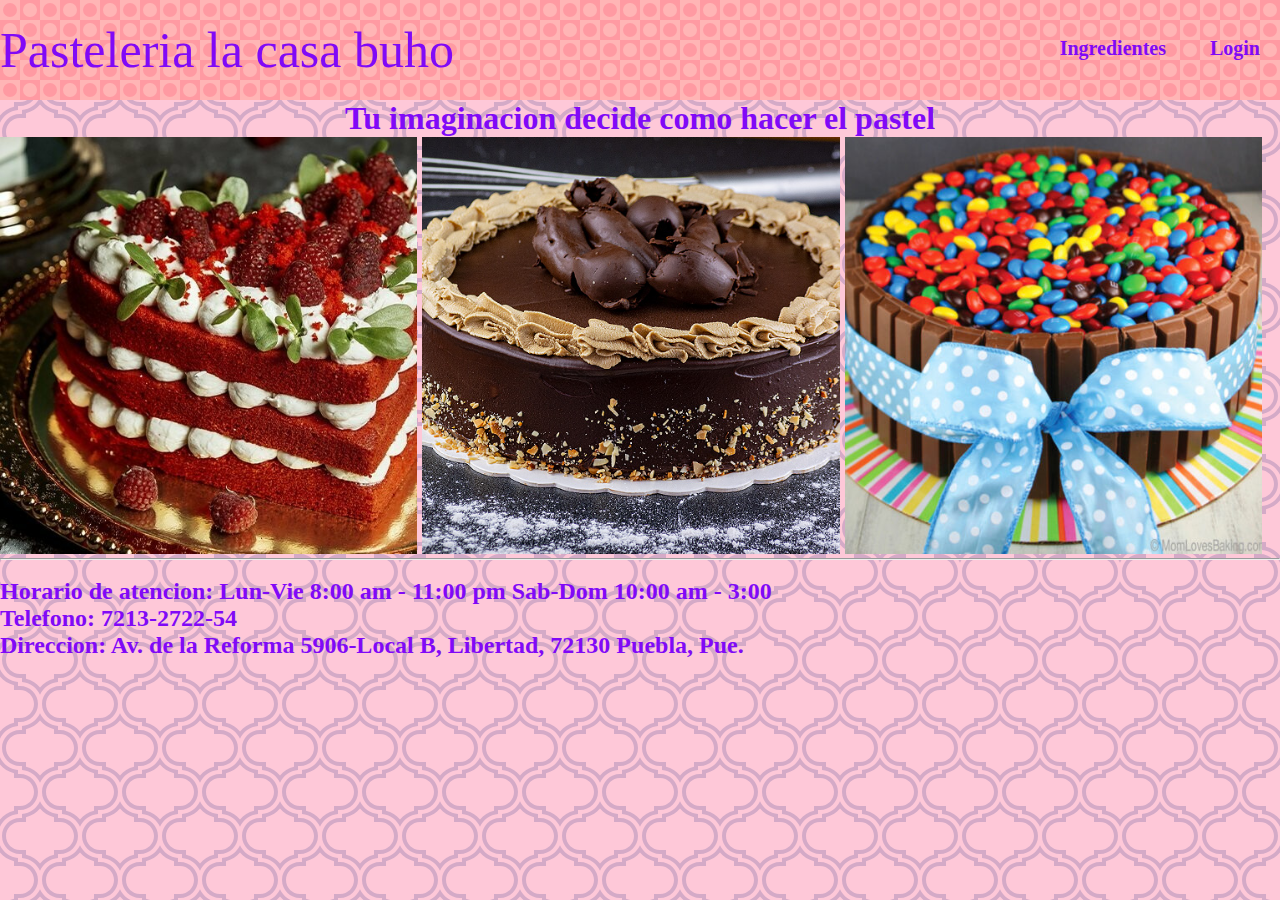
<file: Pasteleria/index.html>
<!DOCTYPE html>
<html lang="en">
<head>
    <meta charset="UTF-8">
    <meta http-equiv="X-UA-Compatible" content="IE=edge">
    <meta name="viewport" content="width=device-width, initial-scale=1.0">
    <title>Pasteleria</title>
    <link rel="shortcut icon" href="img/Logo.jpg" type="image/x-icon">
    <link rel="stylesheet" href="css/estilos.css">
    <link rel="stylesheet" href="java/jav.js">
</head>
<header>
    <div class="logo">Pasteleria la casa buho</div>
    <nav>
        <a href="infopastel.html">Ingredientes</a>
        <a href="Pastelero.html">Login</a>
    </nav>
</header>

<body>
    <H1>Tu imaginacion decide como hacer el pastel</H1>
    <div class="fila">
        <div class="columna">
            <img src="img/pastel1.jpg">
        </div>
        <div class="columna">
            <img src="img/pastel2.jpg">
        </div>
        <div class="columna">
            <img src="img/pastel3.jpg">
        </div>
    </div>
    
    <hr><br>
    <H2>Horario de atencion: Lun-Vie 8:00 am - 11:00 pm Sab-Dom 10:00 am - 3:00</H2>
    <H2>Telefono: 7213-2722-54</H2>
    <H2>Direccion: Av. de la Reforma 5906-Local B, Libertad, 72130 Puebla, Pue. </H2>

</body>
</html>
</file>
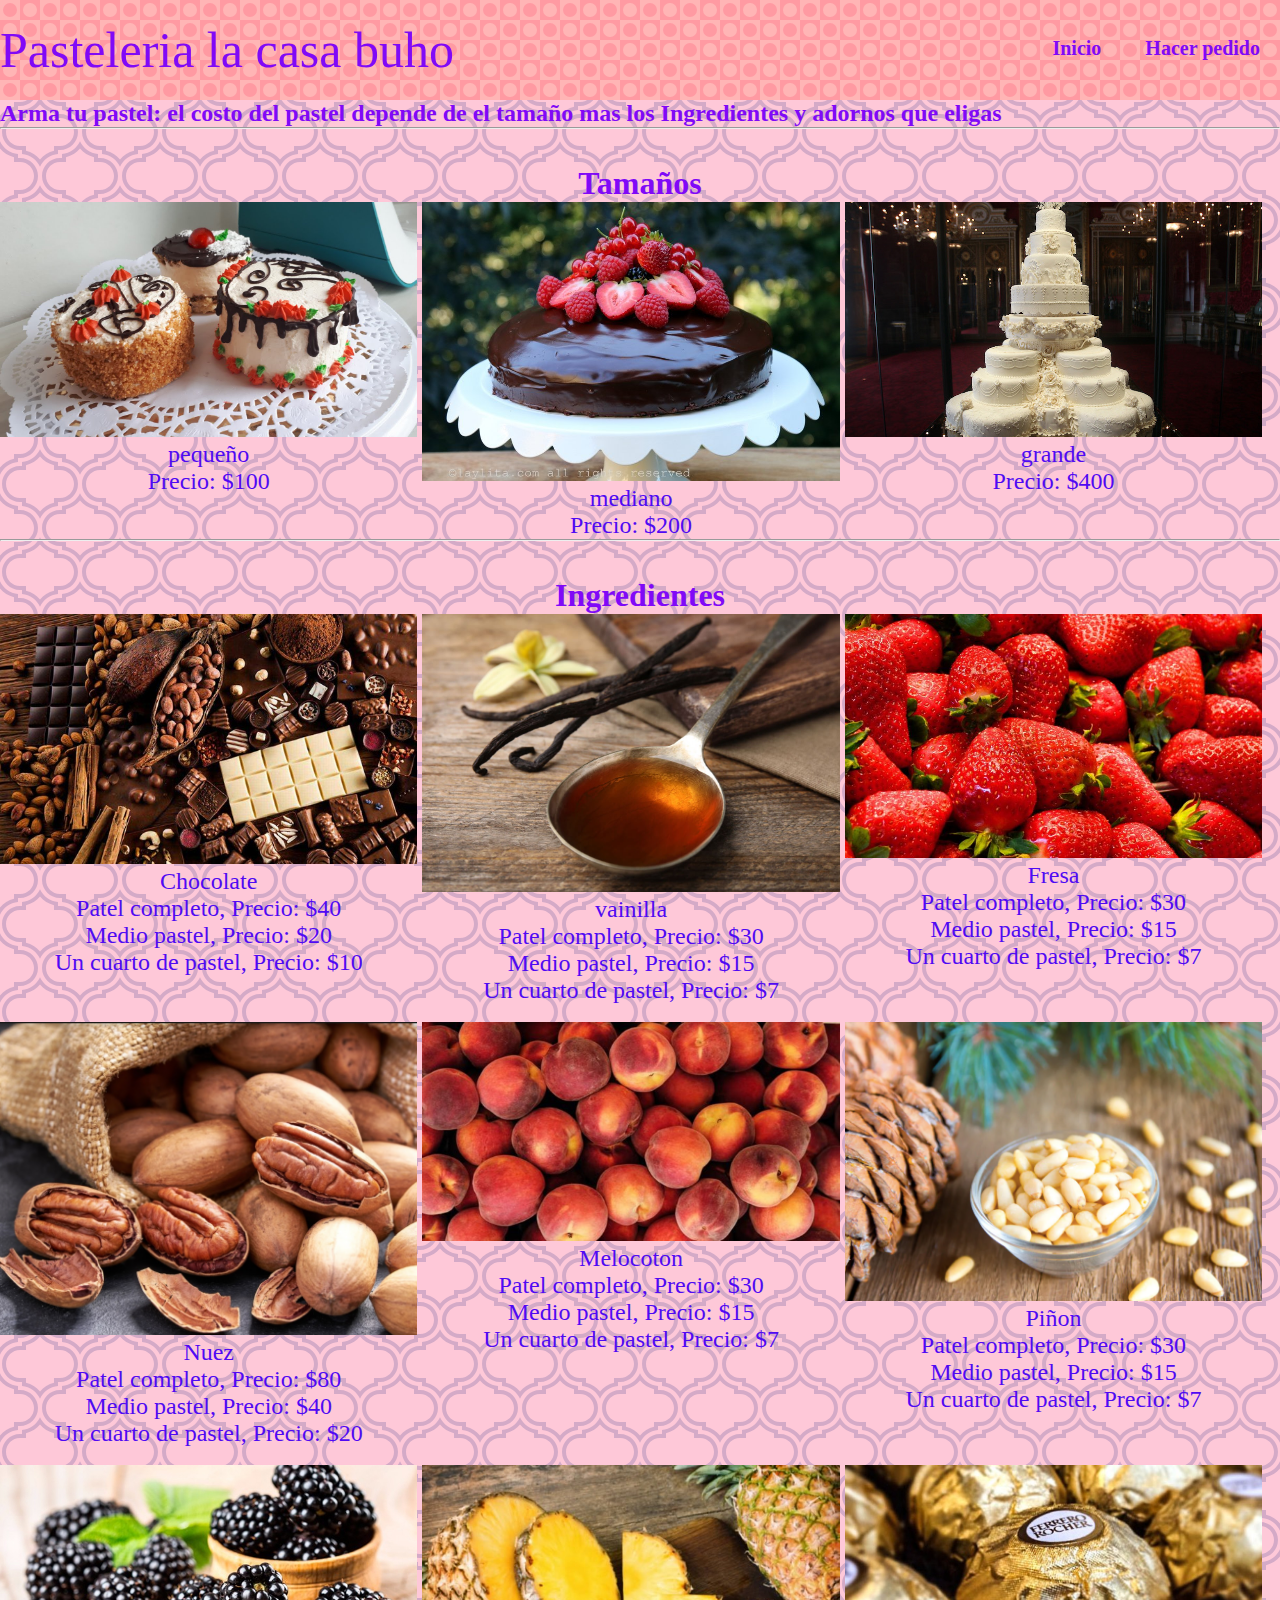
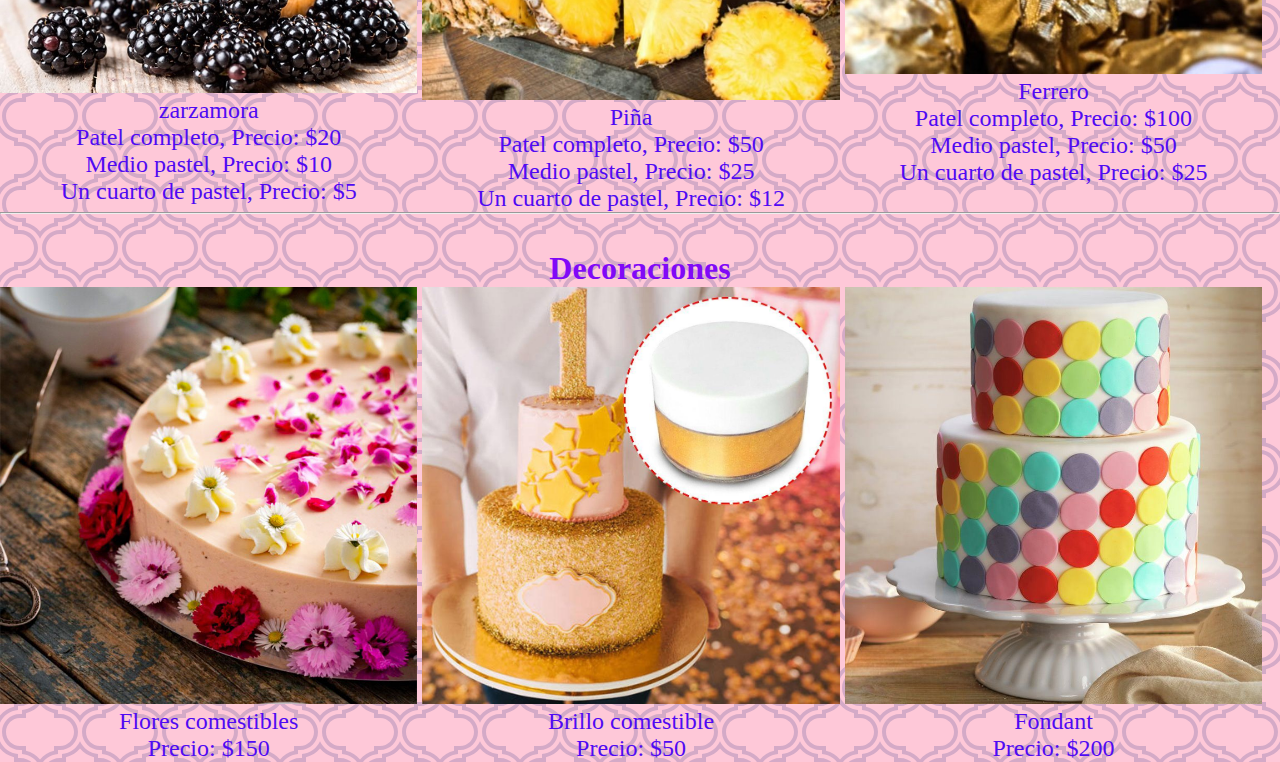
<file: Pasteleria/infopastel.html>
<!DOCTYPE html>
<html lang="en">
<head>
    <meta charset="UTF-8">
    <meta http-equiv="X-UA-Compatible" content="IE=edge">
    <meta name="viewport" content="width=device-width, initial-scale=1.0">
    <title>Pasteleria Ingredientes</title>
    <link rel="stylesheet" href="css/estilos.css">
</head>
<header>
    <div class="logo">Pasteleria la casa buho</div>
    <nav>
        <a href="index.html">Inicio</a>
        <a href="pedido.html">Hacer pedido</a>
    </nav>
</header>

<body>
    <h2>Arma tu pastel: el costo del pastel depende de el tamaño mas los Ingredientes y adornos que eligas</h2>

    <hr><br><br>

    <H1>Tamaños</H1>
    <div class="fila">
        <div class="columna">
            <img src="img/pequeno.jpg">
            <p>pequeño</p>
            <p>Precio: $100</p>
        </div>
        <div class="columna">
            <img src="img/mediano.jpg">
            <p>mediano</p>
            <p>Precio: $200</p>
        </div>
        <div class="columna">
            <img src="img/grande.jpg">
            <p>grande</p>
            <p>Precio: $400</p>
        </div>
    </div>

    <hr><br><br>

    <H1>Ingredientes</H1>
    <div class="fila">
        <div class="columna">
            <img src="img/chocolate.jpg">
            <p>Chocolate</p>
            <p>Patel completo, Precio: $40</p>
            <p>Medio pastel, Precio: $20</p>
            <p>Un cuarto de pastel, Precio: $10</p>
        </div>
        <div class="columna">
            <img src="img/vainilla.jpg">
            <p>vainilla</p>
            <p>Patel completo, Precio: $30</p>
            <p>Medio pastel, Precio: $15</p>
            <p>Un cuarto de pastel, Precio: $7</p>
        </div>
        <div class="columna">
            <img src="img/fresa.jpg">
            <p>Fresa</p>
            <p>Patel completo, Precio: $30</p>
            <p>Medio pastel, Precio: $15</p>
            <p>Un cuarto de pastel, Precio: $7</p>
        </div>
    </div>
    <br>
    <div class="fila">
        <div class="columna">
            <img src="img/nuez.png">
            <p>Nuez</p>
            <p>Patel completo, Precio: $80</p>
            <p>Medio pastel, Precio: $40</p>
            <p>Un cuarto de pastel, Precio: $20</p>
        </div>
        <div class="columna">
            <img src="img/melocoton.jpg">
            <p>Melocoton</p>
            <p>Patel completo, Precio: $30</p>
            <p>Medio pastel, Precio: $15</p>
            <p>Un cuarto de pastel, Precio: $7</p>
        </div>
        <div class="columna">
            <img src="img/pinion.png">
            <p>Piñon</p>
            <p>Patel completo, Precio: $30</p>
            <p>Medio pastel, Precio: $15</p>
            <p>Un cuarto de pastel, Precio: $7</p>
        </div>
    </div>
    <br>
    <div class="fila">
        <div class="columna">
            <img src="img/zarzamora.jpg">
            <p>zarzamora</p>
            <p>Patel completo, Precio: $20</p>
            <p>Medio pastel, Precio: $10</p>
            <p>Un cuarto de pastel, Precio: $5</p>
        </div>
        <div class="columna">
            <img src="img/pina.jpg">
            <p>Piña</p>
            <p>Patel completo, Precio: $50</p>
            <p>Medio pastel, Precio: $25</p>
            <p>Un cuarto de pastel, Precio: $12</p>
        </div>
        <div class="columna">
            <img src="img/ferrero.jpg">
            <p>Ferrero</p>
            <p>Patel completo, Precio: $100</p>
            <p>Medio pastel, Precio: $50</p>
            <p>Un cuarto de pastel, Precio: $25</p>
        </div>
    </div>

    <hr><br><br>

    <H1>Decoraciones</H1>
    <div class="fila">
        <div class="columna">
            <img src="img/flores.jpg">
            <p>Flores comestibles</p>
            <p>Precio: $150</p>
        </div>
        <div class="columna">
            <img src="img/brillo.jpg">
            <p>Brillo comestible</p>
            <p>Precio: $50</p>
        </div>
        <div class="columna">
            <img src="img/font.jpg">
            <p>Fondant</p>
            <p>Precio: $200</p>
        </div>
    </div>

</body>
</html>
</file>
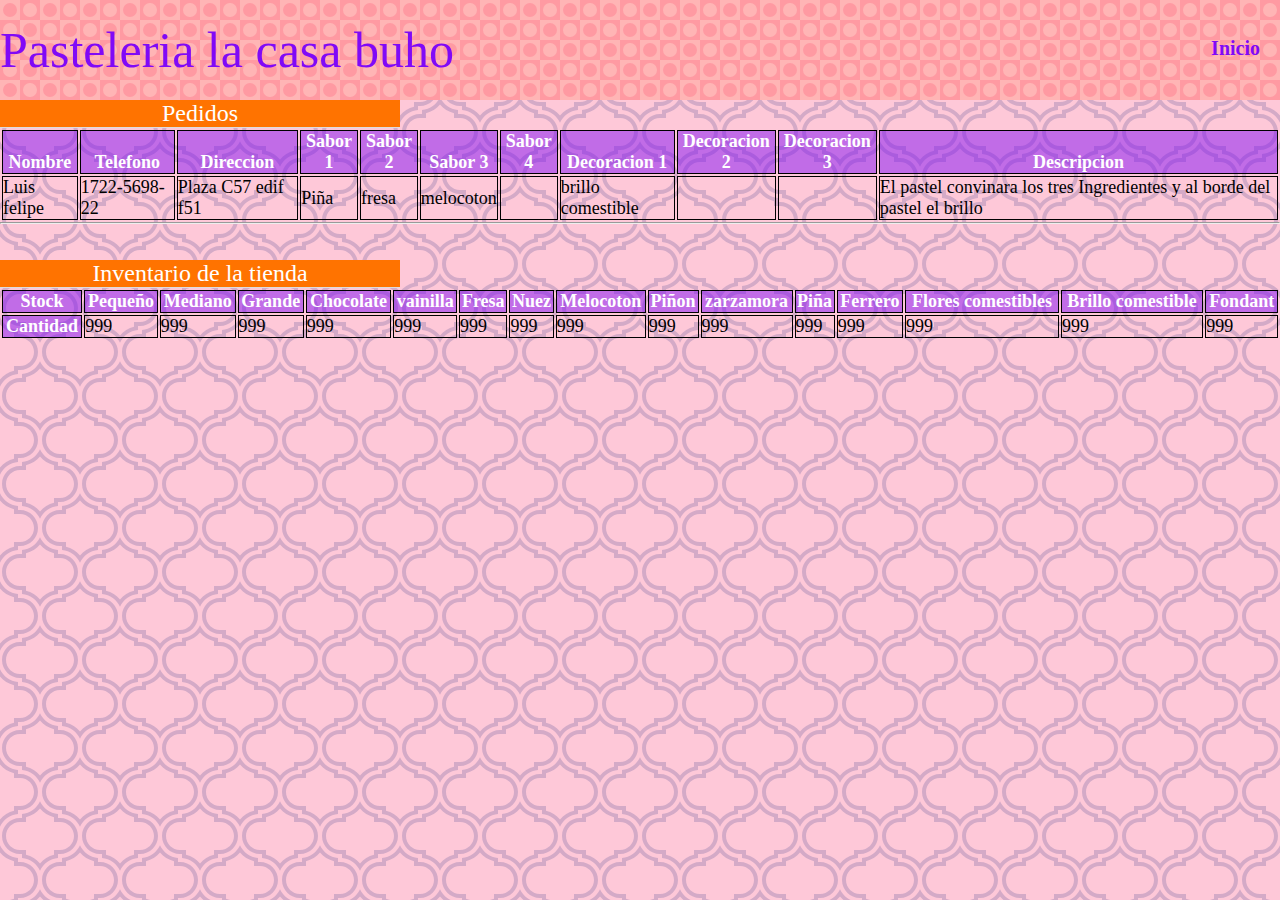
<file: Pasteleria/Pastelero.html>
<!DOCTYPE html>
<html lang="en">
<head>
    <meta charset="UTF-8">
    <meta http-equiv="X-UA-Compatible" content="IE=edge">
    <meta name="viewport" content="width=device-width, initial-scale=1.0">
    <title>Pasteleria Ingredientes</title>
    <link rel="stylesheet" href="css/estilos.css">
</head>
<header>
    <div class="logo">Pasteleria la casa buho</div>
    <nav>
        <a href="index.html">Inicio</a>
    </nav>
</header>

<body>
    <table>
        <caption>Pedidos</caption>
        <tr>
          <th>Nombre</th>
          <th>Telefono</th>
          <th>Direccion</th>
          <th>Sabor 1</th>
          <th>Sabor 2</th>
          <th>Sabor 3</th>
          <th>Sabor 4</th>
          <th>Decoracion 1</th>
          <th>Decoracion 2</th>
          <th>Decoracion 3</th>
          <th>Descripcion</th>
        </tr>
        <tr>
          <td>Luis felipe</td>
          <td>1722-5698-22</td>
          <td>Plaza C57 edif f51</td>
          <td>Piña</td>
          <td>fresa</td>
          <td>melocoton</td>
          <td></td>
          <td>brillo comestible</td>
          <td></td>
          <td></td>
          <td>El pastel convinara los tres Ingredientes y al borde del pastel el brillo </td>
        </tr>
      </table>
    
    <hr><br><br>

    <table>
        <caption>Inventario de la tienda</caption>
        <tr>
          <th scope="col">Stock</th>
          <th>Pequeño</th>
          <th>Mediano</th>
          <th>Grande</th>
          <th>Chocolate</th>
          <th>vainilla</th>
          <th>Fresa</th>
          <th>Nuez</th>
          <th>Melocoton</th>
          <th>Piñon</th>
          <th>zarzamora</th>
          <th>Piña</th>
          <th>Ferrero</th>
          <th>Flores comestibles</th>
          <th>Brillo comestible</th>
          <th>Fondant</th>
        </tr>
        <tr>
          <th>Cantidad </th>
          <td>999</td>
          <td>999</td>
          <td>999</td>
          <td>999</td>
          <td>999</td>
          <td>999</td>
          <td>999</td>
          <td>999</td>
          <td>999</td>
          <td>999</td>
          <td>999</td>
          <td>999</td>
          <td>999</td>
          <td>999</td>
          <td>999</td>
        </tr>
      </table>
</body>
</html>
</file>
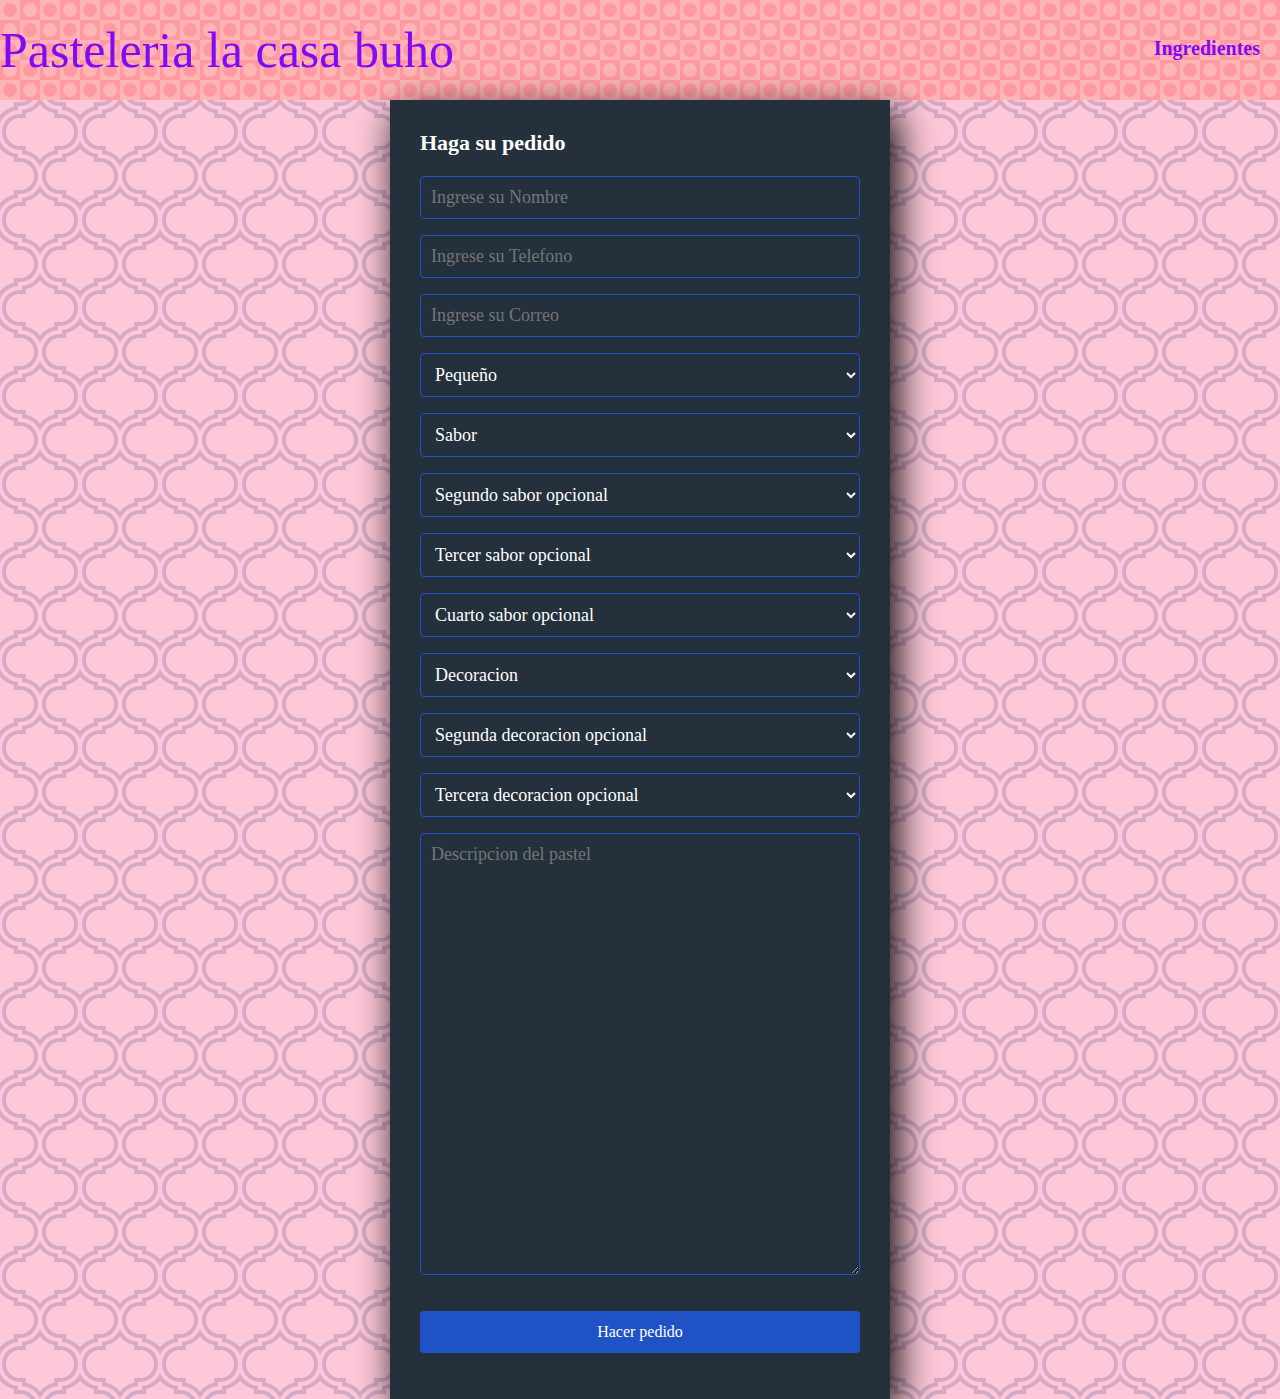
<file: Pasteleria/pedido.html>
<!DOCTYPE html>
<html lang="en">
<head>
    <meta charset="UTF-8">
    <meta http-equiv="X-UA-Compatible" content="IE=edge">
    <meta name="viewport" content="width=device-width, initial-scale=1.0">
    <title>Pasteleria pedido</title>
  <link rel="stylesheet" href="css/estilos.css">
</head>
<header>
  <div class="logo">Pasteleria la casa buho</div>
  <nav>
      <a href="infopastel.html">Ingredientes</a>
  </nav>
</header>
<body>
  <form class="form" action="">
    <h4>Haga su pedido</h4>
    <input type="text" name="nombres"  placeholder="Ingrese su Nombre">
    <input type="text" name="telefono" placeholder="Ingrese su Telefono">
    <input type="email" name="correo" placeholder="Ingrese su Correo">
    <select name="tamanio" id="tamnio">
        <option value="peque">Pequeño</option>
        <option value="med">Mediano</option>
        <option value="gran">Grande</option>
    </select>
    <select name="sabor1" id="sabor1">
        <option value="">Sabor</option>
        <option value="chocolate">Chocolate</option>
        <option value="vainilla">Vainilla</option>
        <option value="fresa">Fresa</option>
        <option value="nuez">Nuez</option>
        <option value="melocoton">Melocoton</option>
        <option value="pinion">Piñon</option>
        <option value="zarzamora">Zarzamora</option>
        <option value="pina">Piña</option>
        <option value="ferrero">Ferrero</option>
    </select>
    <select name="sabor2" id="sabor2">
        <option value="">Segundo sabor opcional</option>
        <option value="chocolate">Chocolate</option>
        <option value="vainilla">Vainilla</option>
        <option value="fresa">Fresa</option>
        <option value="nuez">Nuez</option>
        <option value="melocoton">Melocoton</option>
        <option value="pinion">Piñon</option>
        <option value="zarzamora">Zarzamora</option>
        <option value="pina">Piña</option>
        <option value="ferrero">Ferrero</option>
    </select>
    <select name="sabor3" id="sabor3">
        <option value="">Tercer sabor opcional</option>
        <option value="chocolate">Chocolate</option>
        <option value="vainilla">Vainilla</option>
        <option value="fresa">Fresa</option>
        <option value="nuez">Nuez</option>
        <option value="melocoton">Melocoton</option>
        <option value="pinion">Piñon</option>
        <option value="zarzamora">Zarzamora</option>
        <option value="pina">Piña</option>
        <option value="ferrero">Ferrero</option>
    </select>
    <select name="sabor4" id="sabor4">
        <option value="">Cuarto sabor opcional</option>
        <option value="chocolate">Chocolate</option>
        <option value="vainilla">Vainilla</option>
        <option value="fresa">Fresa</option>
        <option value="nuez">Nuez</option>
        <option value="melocoton">Melocoton</option>
        <option value="pinion">Piñon</option>
        <option value="zarzamora">Zarzamora</option>
        <option value="pina">Piña</option>
        <option value="ferrero">Ferrero</option>
    </select>
    <select name="decoracion" id="decoracion1">
        <option value="">Decoracion</option>
        <option value="flor">Chocolate</option>
        <option value="brillo">Vainilla</option>
        <option value="font">Fondant</option>
    </select>
    <select name="decoracion2" id="decoracion2">
        <option value="">Segunda decoracion opcional</option>
        <option value="flor">Chocolate</option>
        <option value="brillo">Vainilla</option>
        <option value="font">Fondant</option>
    </select>
    <select name="decoracion3" id="decoracion3">
        <option value="">Tercera decoracion opcional</option>
        <option value="flor">Chocolate</option>
        <option value="brillo">Vainilla</option>
        <option value="font">Fondant</option>
    </select>
    <textarea name="descripcion" id="" cols="45" rows="20" placeholder="Descripcion del pastel"></textarea>
    <input class="boton" type="submit" value="Hacer pedido">
  </form>
</body>
</html>
</file>
<file: Pasteleria/css/estilos.css>
*{
    margin: 0;
    padding: 0;
    box-sizing: border-box;
}

header{
    width: 100%;
    overflow: hidden;
    background-color: #ff9aa2;
    background-image: url("data:image/svg+xml,%3Csvg width='40' height='40' viewBox='0 0 40 40' xmlns='http://www.w3.org/2000/svg'%3E%3Cpath d='M0 0h20v20H0V0zm10 17a7 7 0 1 0 0-14 7 7 0 0 0 0 14zm20 0a7 7 0 1 0 0-14 7 7 0 0 0 0 14zM10 37a7 7 0 1 0 0-14 7 7 0 0 0 0 14zm10-17h20v20H20V20zm10 17a7 7 0 1 0 0-14 7 7 0 0 0 0 14z' fill='%23ffdfd3' fill-opacity='0.4' fill-rule='evenodd'/%3E%3C/svg%3E");
}

header .logo{
    color: #8009f7;
    font-size: 50px;
    line-height: 100px;
    float: left;
}

header img{
    width: 7%;
    height: 7%;
    text-align: left;

}

header nav{
    text-align: right;
    line-height: 100px;
}

header nav a{
    display: inline-block;
    color: #8009f7;
    text-decoration: none;
    padding: 10px 20px;
    line-height: normal;
    font-size: 20px;
    font-weight: bold;
}

header nav a:hover{
    background: #f56f3a;
    border-radius: 50px;
}

body{
    background-color: #fec8d8;
    background-image: url("data:image/svg+xml,%3Csvg width='80' height='88' viewBox='0 0 80 88' xmlns='http://www.w3.org/2000/svg'%3E%3Cpath d='M22 21.91V26h-2c-9.94 0-18 8.06-18 18 0 9.943 8.058 18 18 18h2v4.09c8.012.722 14.785 5.738 18 12.73 3.212-6.99 9.983-12.008 18-12.73V62h2c9.94 0 18-8.06 18-18 0-9.943-8.058-18-18-18h-2v-4.09c-8.012-.722-14.785-5.738-18-12.73-3.212 6.99-9.983 12.008-18 12.73zM54 58v4.696c-5.574 1.316-10.455 4.428-14 8.69-3.545-4.262-8.426-7.374-14-8.69V58h-5.993C12.27 58 6 51.734 6 44c0-7.732 6.275-14 14.007-14H26v-4.696c5.574-1.316 10.455-4.428 14-8.69 3.545 4.262 8.426 7.374 14 8.69V30h5.993C67.73 30 74 36.266 74 44c0 7.732-6.275 14-14.007 14H54zM42 88c0-9.94 8.06-18 18-18h2v-4.09c8.016-.722 14.787-5.738 18-12.73v7.434c-3.545 4.262-8.426 7.374-14 8.69V74h-5.993C52.275 74 46 80.268 46 88h-4zm-4 0c0-9.943-8.058-18-18-18h-2v-4.09c-8.012-.722-14.785-5.738-18-12.73v7.434c3.545 4.262 8.426 7.374 14 8.69V74h5.993C27.73 74 34 80.266 34 88h4zm4-88c0 9.943 8.058 18 18 18h2v4.09c8.012.722 14.785 5.738 18 12.73v-7.434c-3.545-4.262-8.426-7.374-14-8.69V14h-5.993C52.27 14 46 7.734 46 0h-4zM0 34.82c3.213-6.992 9.984-12.008 18-12.73V18h2c9.94 0 18-8.06 18-18h-4c0 7.732-6.275 14-14.007 14H14v4.696c-5.574 1.316-10.455 4.428-14 8.69v7.433z' fill='%23957dad' fill-opacity='0.4' fill-rule='evenodd'/%3E%3C/svg%3E");
}

H1{
 text-align: center;
 color: #8009f7;
}

H2{
    color: #8009f7;
   }

p{
    text-align: center;
    color: #500af3;
    font-size: x-large;
}

.columna {
    float: left;
    width: 33%;
    padding-right: 5px;
}

.fila::after {
    content: "";
    clear: both;
    display: table;
}

img {
    width: 100%;
}

.form{
    width: 500px;
    background: #24303c;
    padding: 30px;
    margin: auto;
    font-family: 'calibri';
    color: white;
    box-shadow: 7px 13px 37px #000;
}
  
h4{
    font-size: 22px;
    margin-bottom: 20px;
}
  
input{
    width: 100%;
    background: #24303c;
    padding: 10px;
    border-radius: 4px;
    margin-bottom: 16px;
    border: 1px solid #1f53c5;
    font-family: 'calibri';
    font-size: 18px;
    color: white;
}

select{
    width: 100%;
    background: #24303c;
    padding: 10px;
    border-radius: 4px;
    margin-bottom: 16px;
    border: 1px solid #1f53c5;
    font-family: 'calibri';
    font-size: 18px;
    color: white;
}

textarea{
    width: 100%;
    background: #24303c;
    padding: 10px;
    border-radius: 4px;
    margin-bottom: 16px;
    border: 1px solid #1f53c5;
    font-family: 'calibri';
    font-size: 18px;
    color: white;
}
      
.boton {
    width: 100%;
    background: #1f53c5;
    border: none;
    padding: 12px;
    color: white;
    margin: 16px 0;
    font-size: 16px;
}

table {
    width: 100%;
}

td{
  font-family: Verdana;
  font-size: large;
  border: 1px solid #000;
}

th{
    font-size: large;
    width: auto;
    vertical-align: bottom;
    border-bottom: 1px solid #ddd;
    background-color: #8009f77a;
    color: white;
    border: 1px solid #000;
}

caption{
    font-family: 'Times New Roman';
    font-size: x-large;
    width: 400px;
    vertical-align: bottom;
    border-bottom: 1px solid #ddd;
    background-color: rgb(255, 115, 0);
    color: white;
}

tr:hover {
    background-color: coral;
}
</file>
